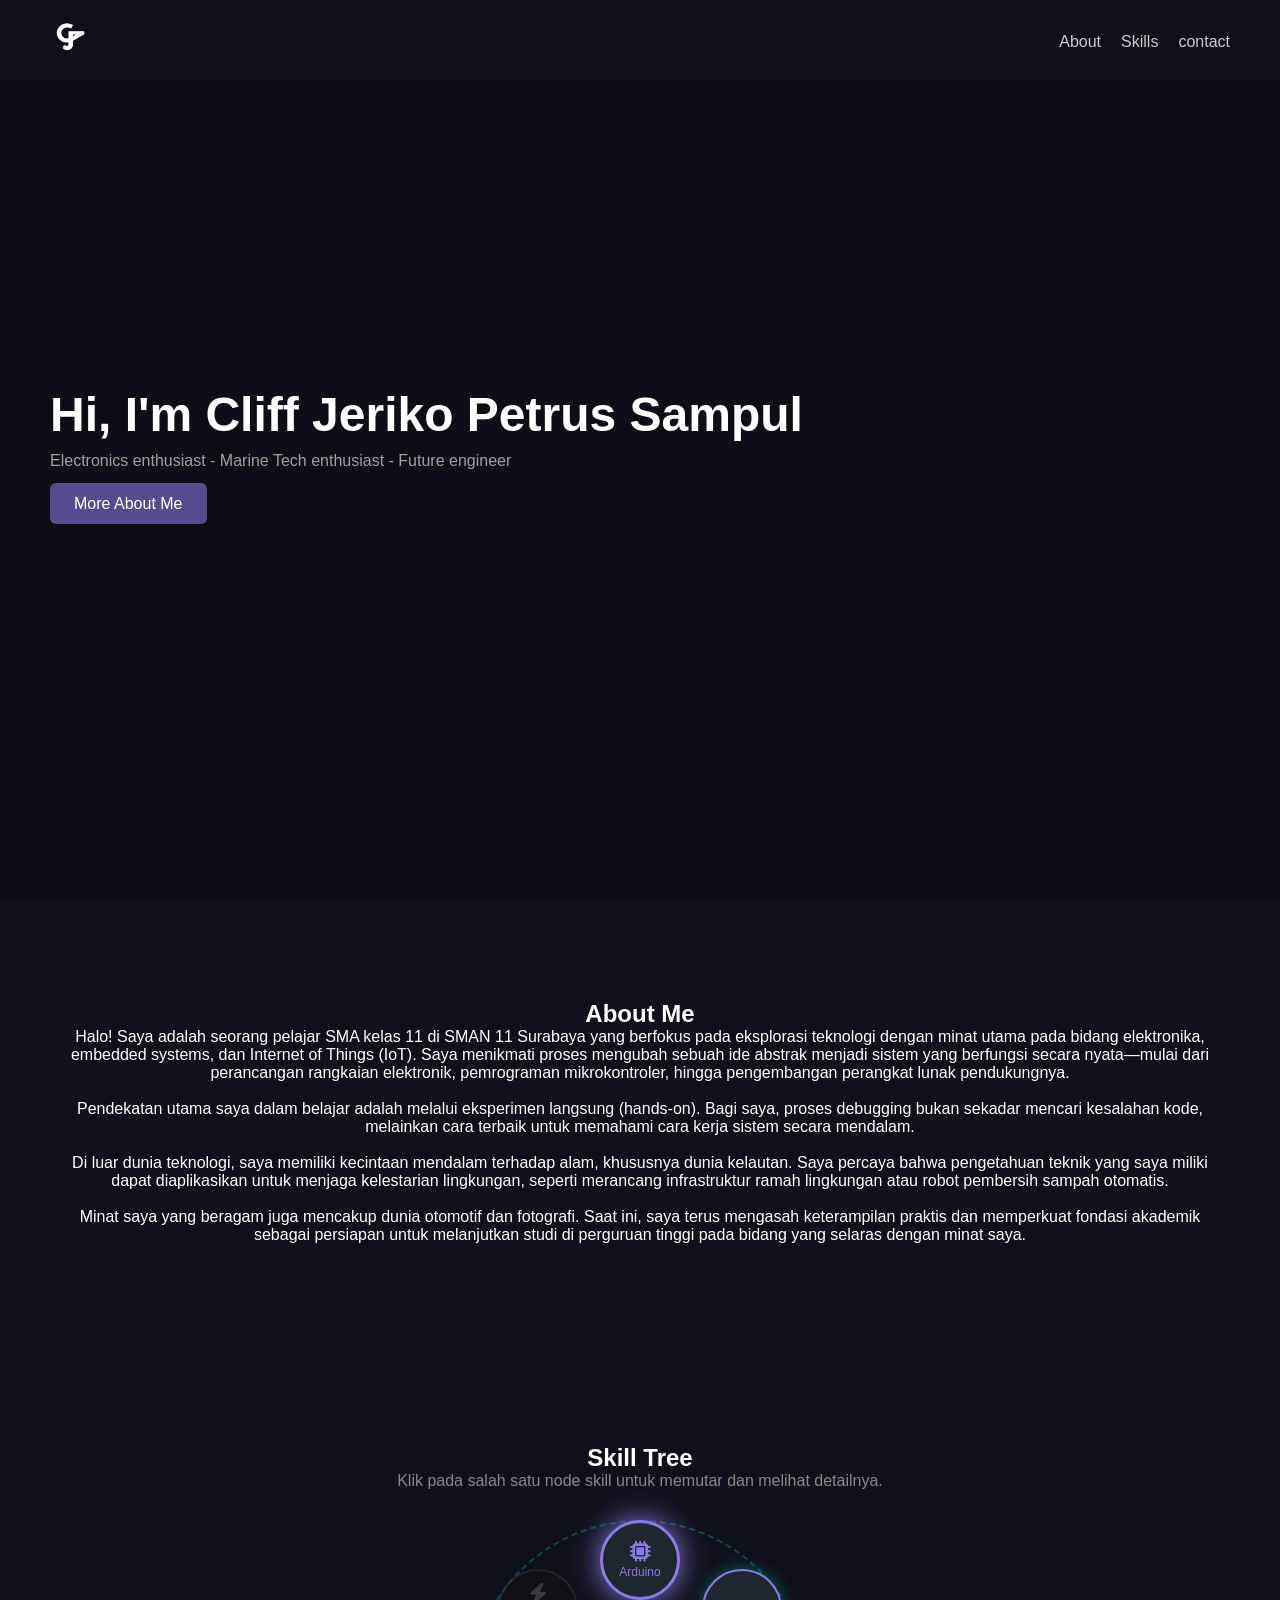
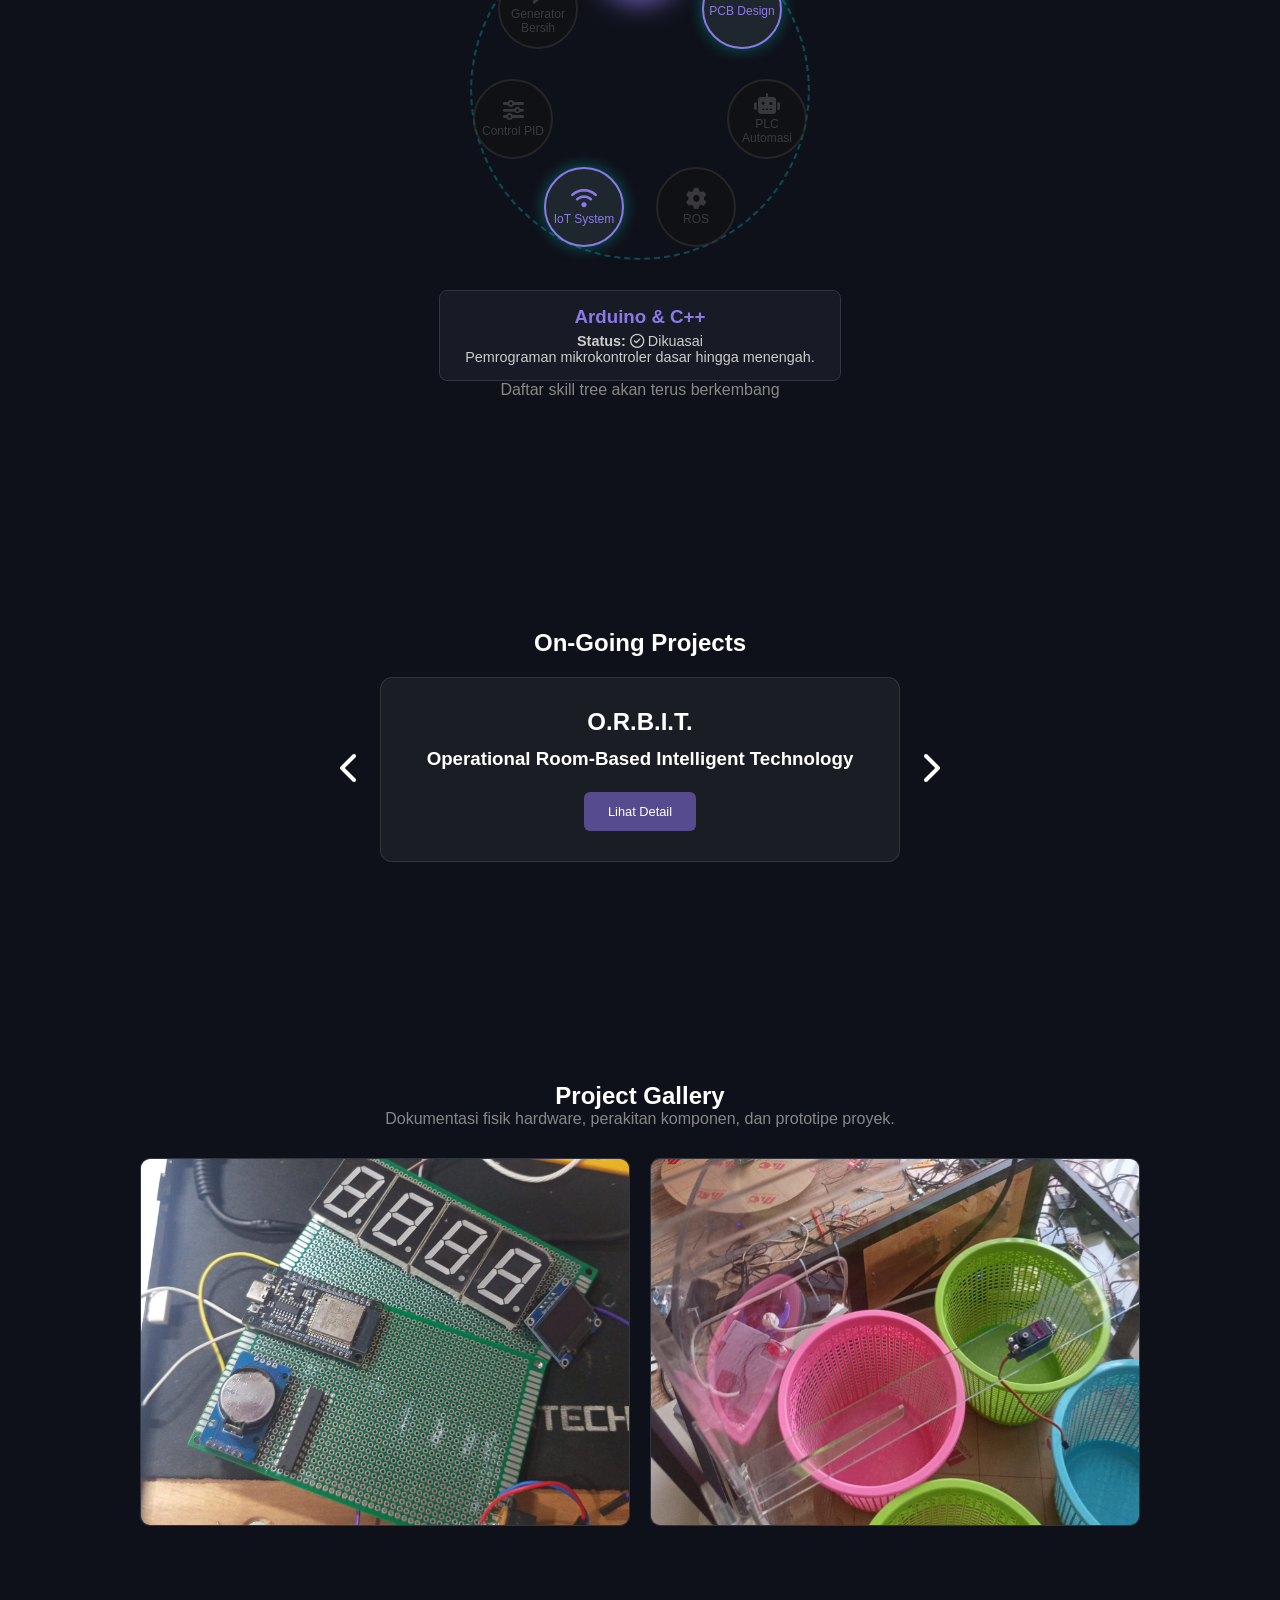
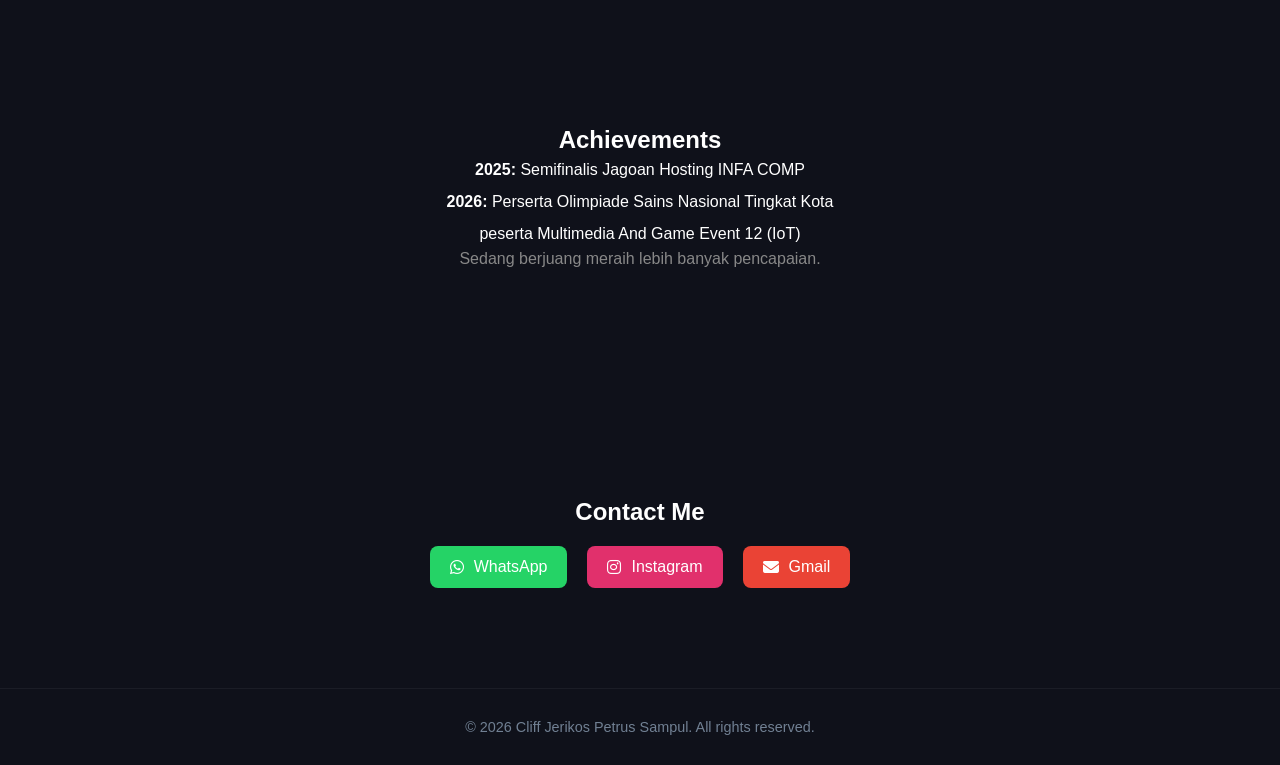
<file: index.html>
<!DOCTYPE html>
<html lang="id">
<head>
  <meta charset="UTF-8">
  <meta name="viewport" content="width=device-width, initial-scale=1.0">
  <title>Cliff Jeriko Petrus Sampul | Portfolio</title>
   <link rel="icon" href="assets/logo.png" type="image/png">
  <link rel="apple-touch-icon" href="assets/logo-2.png">
  <link rel="stylesheet" href="style.css">
  <link rel="stylesheet" href="https://cdnjs.cloudflare.com/ajax/libs/font-awesome/6.4.0/css/all.min.css">
</head>
<body>

  <div id="preloader">
    <div class="loader-content">
      <img src="assets/logo.png" alt="Loading Logo" class="loader-logo">
      <div class="loader-spinner"></div>
    </div>
  </div>

  <nav class="navbar">
    <div class="logo-container">
      <a href="#">
        <img src="assets/logo.png" alt="Cliff Jerikos Petrus Sampul Logo" class="site-logo">
      </a>
    </div>
    <ul class="nav-links">
      <li><a href="#about">About</a></li>
      <li><a href="#skills">Skills</a></li>
      <li><a href="#contact">contact</a></li>
    </ul>
  </nav>

  <section class="hero">
    <div class="hero-content">
      <h1>Hi, I'm Cliff Jeriko Petrus Sampul</h1>
      <p>Electronics enthusiast - Marine Tech enthusiast - Future engineer</p>
      <a href="#about" class="btn">More About Me</a>
    </div>
  </section>

  <section id="about" class="section">
    <h2>About Me</h2>
    <div class="about-content">
      <p>
        Halo! Saya adalah seorang pelajar SMA kelas 11 di SMAN 11 Surabaya yang berfokus pada eksplorasi teknologi dengan minat utama pada bidang elektronika, embedded systems, dan Internet of Things (IoT). Saya menikmati proses mengubah sebuah ide abstrak menjadi sistem yang berfungsi secara nyata—mulai dari perancangan rangkaian elektronik, pemrograman mikrokontroler, hingga pengembangan perangkat lunak pendukungnya.        <br>
        <br>
        Pendekatan utama saya dalam belajar adalah melalui eksperimen langsung (hands-on). Bagi saya, proses debugging bukan sekadar mencari kesalahan kode, melainkan cara terbaik untuk memahami cara kerja sistem secara mendalam.        <br>
        <br>
        Di luar dunia teknologi, saya memiliki kecintaan mendalam terhadap alam, khususnya dunia kelautan. Saya percaya bahwa pengetahuan teknik yang saya miliki dapat diaplikasikan untuk menjaga kelestarian lingkungan, seperti merancang infrastruktur ramah lingkungan atau robot pembersih sampah otomatis.<br>
        <br>
        Minat saya yang beragam juga mencakup dunia otomotif dan fotografi. Saat ini, saya terus mengasah keterampilan praktis dan memperkuat fondasi akademik sebagai persiapan untuk melanjutkan studi di perguruan tinggi pada bidang yang selaras dengan minat saya.
      </p>
    </div>
  </section>

  <section id="skills" class="section">
    <h2>Skill Tree</h2>
    <p class="subtitle">Klik pada salah satu node skill untuk memutar dan melihat detailnya.</p>
    
    <div class="skills-carousel-wrapper">
      <div class="skill-tree-3d-container">
        <div class="skill-wheel" id="skillWheel">
          
          <div class="skill-node unlocked" data-title="Arduino & C++" data-desc="Pemrograman mikrokontroler dasar hingga menengah.">
            <i class="fa-solid fa-microchip"></i>
            <span>Arduino</span>
          </div>

          <div class="skill-node unlocked" data-title="PCB Design" data-desc="Mendesain skematik dan layout PCB (KiCAD/Eagle).">
            <i class="fa-solid fa-circuit-board"></i>
            <span>PCB Design</span>
          </div>

          <div class="skill-node locked" data-title="PLC & Automasi" data-desc="Sedang mempelajari logika PLC dan SCADA Industri.">
            <i class="fa-solid fa-robot"></i>
            <span>PLC Automasi</span>
          </div>

          <div class="skill-node locked" data-title="ROS (Robot OS)" data-desc="Rencana mempelajari sistem navigasi robotika lanjut.">
            <i class="fa-solid fa-gear"></i>
            <span>ROS</span>
          </div>

          <div class="skill-node unlocked" data-title="IoT System" data-desc="Pengiriman data sensor real-time via ESP32/MQTT.">
            <i class="fa-solid fa-wifi"></i>
            <span>IoT System</span>
          </div>

          <div class="skill-node locked" data-title="Control PID" data-desc="Algoritma kontrol presisi untuk motor dan suhu.">
            <i class="fa-solid fa-sliders"></i>
            <span>Control PID</span>
          </div>

          <div class="skill-node locked" data-title="Clean Energy Generator" data-desc="Alat penghasil listrik ramah lingkungan.">
            <i class="fa-solid fa-bolt"></i>
            <span>Generator Bersih</span>
          </div>

        </div>
      </div>
    </div>

    <div id="skill-description" class="skill-desc-box">
      Klik salah satu node skill di atas untuk melihat detail.
    </div>
    <p class="subtitle">Daftar skill tree akan terus berkembang</p>
  </section>

  <section id="ongoing" class="section">
    <h2>On-Going Projects</h2>
    <div class="carousel">
      <button class="carousel-btn prev-btn"><i class="fa-solid fa-chevron-left"></i></button>
      <div class="carousel-track-container">
        <ul class="carousel-track">
          <li class="carousel-slide active">
            <div class="project-card">
              <h2>O.R.B.I.T.</h2>
              <h3>Operational Room-Based Intelligent Technology</h3>
              <a href="orbit.html" class="btn" style="font-size: 0.8rem; margin-top: 10px;">Lihat Detail</a>
            </div>
          </li>
          <li class="carousel-slide">
            <div class="project-card">
              <h2>SERO-BOT</h2>
              <h3>Robot Pemilah Sampah Otomatis</h3>
             <a href="SERO-BOT.html" class="btn" style="font-size: 0.8rem; margin-top: 10px;">Lihat Detail</a>
            </div>
          </li>
          <li class="carousel-slide">
            <div class="project-card">
              <h2>Spinnosense</h2>
              <h3>Robot Pemantau Kondisi Air</h3>
              <a href="Spinnosense.html" class="btn" style="font-size: 0.8rem; margin-top: 10px;">Lihat Detail</a>
            </div>
          </li>
        </ul>
      </div>
      <button class="carousel-btn next-btn"><i class="fa-solid fa-chevron-right"></i></button>
    </div>
  </section>

  <section id="gallery" class="section">
    <h2>Project Gallery</h2>
    <p class="subtitle">Dokumentasi fisik hardware, perakitan komponen, dan prototipe proyek.</p>

    <div class="gallery-grid">
      <div class="gallery-item">
        <img src="assets/foto1.jpeg" alt="Dokumentasi Proyek O.R.B.I.T." class="gallery-img">
        <div class="gallery-overlay">
          <span>O.R.B.I.T.</span>
        </div>
      </div>
      <div class="gallery-item">
        <img src="assets/foto 2.jpeg" alt="Dokumentasi Proyek SERO-BOT" class="gallery-img">
        <div class="gallery-overlay">
          <span>SERO-BOT</span>
        </div>
      </div>
    </div>
  </section>

  <div id="lightbox" class="lightbox">
    <span class="lightbox-close">&times;</span>
    <img class="lightbox-content" id="lightbox-img" alt="Lightbox View">
    <div id="lightbox-caption"></div>
  </div>

  <section id="achievements" class="section">
    <h2>Achievements</h2>
    <ul class="achievement-list">
      <li><strong>2025:</strong> Semifinalis Jagoan Hosting INFA COMP</li>
      <li><strong>2026:</strong> Perserta Olimpiade Sains Nasional Tingkat Kota</li>
                                 <li>peserta Multimedia And Game Event 12 (IoT)</li>
    </ul>
    <p class="subtitle">Sedang berjuang meraih lebih banyak pencapaian.</p>
  </section>

  <section id="contact" class="section">
    <h2>Contact Me</h2>
    <div class="social-links">
      <a href="https://wa.me/6281235486060" target="_blank" class="social-btn whatsapp">
        <i class="fa-brands fa-whatsapp"></i> WhatsApp
      </a>
      <a href="https://instagram.com/cliffjerzzz" target="_blank" class="social-btn instagram">
        <i class="fa-brands fa-instagram"></i> Instagram
      </a>
      <a href="mailto:cliffjer10@gmail.com" class="social-btn gmail">
        <i class="fa-solid fa-envelope"></i> Gmail
      </a>
    </div>
  </section>

  <footer class="site-footer">
    <p>&copy; <span id="year"></span> Cliff Jerikos Petrus Sampul. All rights reserved.</p>
  </footer>

  <script src="script.js"></script>
</body>
</html>
</file>
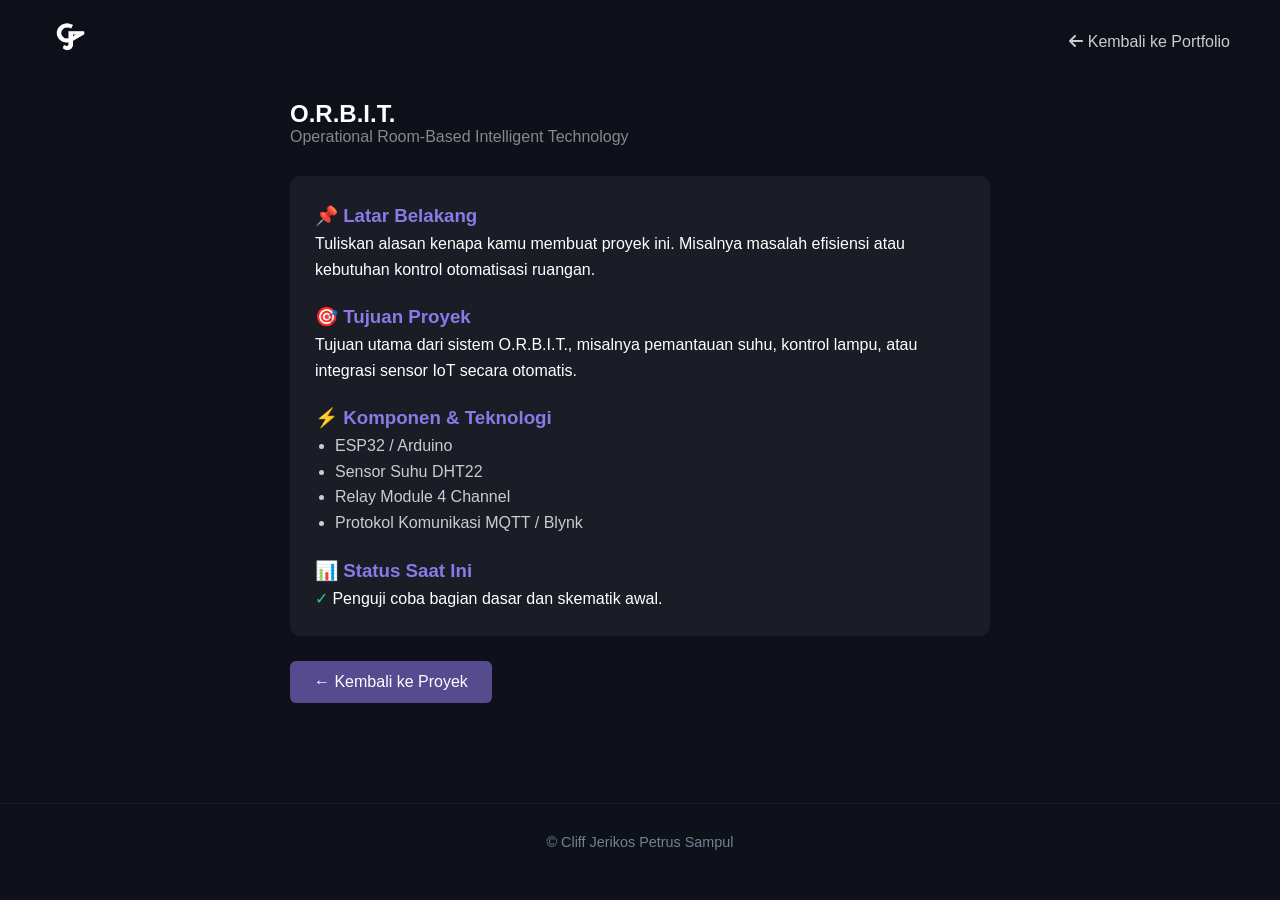
<file: O.R.B.I.T.html>
<!DOCTYPE html>
<html lang="id">
<head>
  <meta charset="UTF-8">
  <meta name="viewport" content="width=device-width, initial-scale=1.0">
  <title>O.R.B.I.T. | Project Detail</title>
  <link rel="icon" href="assets/logo.png" type="image/png">
  <link rel="stylesheet" href="style.css">
  <link rel="stylesheet" href="https://cdnjs.cloudflare.com/ajax/libs/font-awesome/6.4.0/css/all.min.css">
</head>
<body>

  <!-- Navbar Simple -->
  <nav class="navbar">
    <div class="logo-container">
      <a href="index.html">
        <img src="assets/logo.png" alt="Logo" class="site-logo">
      </a>
    </div>
    <ul class="nav-links">
      <li><a href="index.html"><i class="fa-solid fa-arrow-left"></i> Kembali ke Portfolio</a></li>
    </ul>
  </nav>

  <!-- Detail Proyek Section -->
  <section class="section" style="padding-top: 100px; max-width: 800px; margin: 0 auto; text-align: left;">
    <h2>O.R.B.I.T.</h2>
    <p class="subtitle" style="text-align: left;">Operational Room-Based Intelligent Technology</p>
    
    <div style="background: rgba(255,255,255,0.05); padding: 25px; border-radius: 10px; margin-top: 20px; line-height: 1.6;">
      
      <h3 style="color: #8b79e7; margin-top: 0;">📌 Latar Belakang</h3>
      <p>Tuliskan alasan kenapa kamu membuat proyek ini. Misalnya masalah efisiensi atau kebutuhan kontrol otomatisasi ruangan.</p>

      <h3 style="color: #8b79e7; margin-top: 20px;">🎯 Tujuan Proyek</h3>
      <p>Tujuan utama dari sistem O.R.B.I.T., misalnya pemantauan suhu, kontrol lampu, atau integrasi sensor IoT secara otomatis.</p>

      <h3 style="color: #8b79e7; margin-top: 20px;">⚡ Komponen & Teknologi</h3>
      <ul style="margin-left: 20px; color: #ccc;">
        <li>ESP32 / Arduino</li>
        <li>Sensor Suhu DHT22</li>
        <li>Relay Module 4 Channel</li>
        <li>Protokol Komunikasi MQTT / Blynk</li>
      </ul>

      <h3 style="color: #8b79e7; margin-top: 20px;">📊 Status Saat Ini</h3>
      <p><span style="color: #2ecc71;">✓</span> Penguji coba bagian dasar dan skematik awal.</p>

    </div>

    <a href="index.html#ongoing" class="btn" style="display: inline-block; margin-top: 25px;">&larr; Kembali ke Proyek</a>
  </section>

  <footer class="site-footer">
    <p>&copy; Cliff Jerikos Petrus Sampul</p>
  </footer>

</body>
</html>
</file>
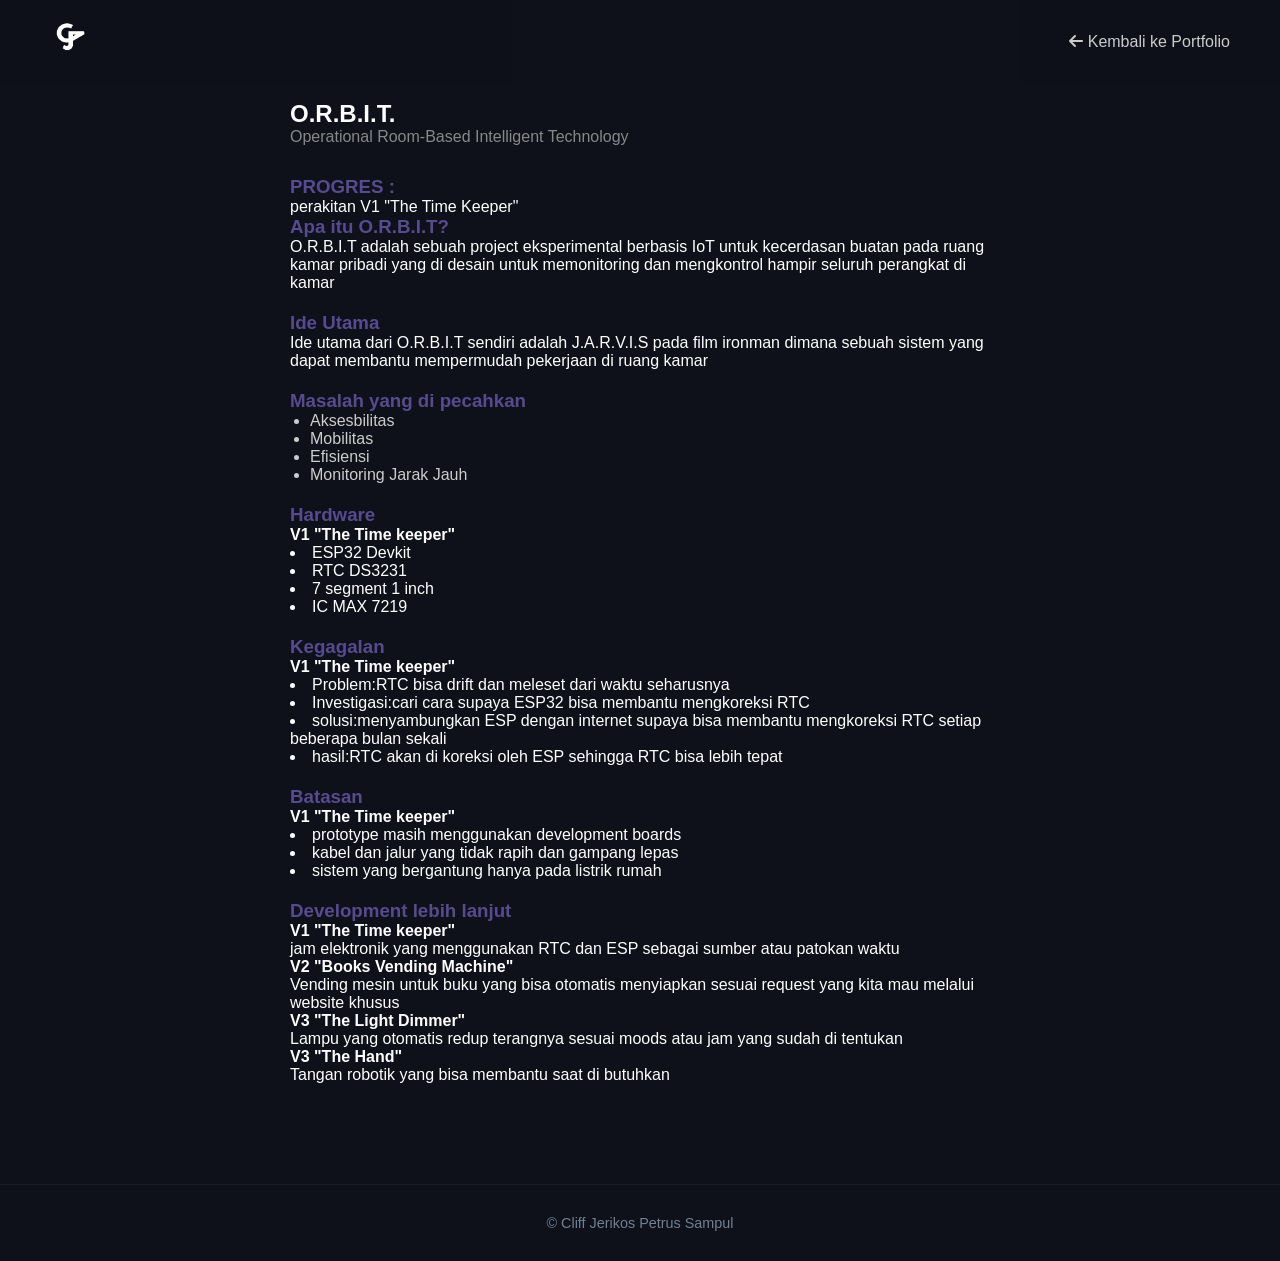
<file: orbit.html>
<!DOCTYPE html>
<html lang="id">
<head>
  <meta charset="UTF-8">
  <meta name="viewport" content="width=device-width, initial-scale=1.0">
  <title>O.R.B.I.T. | Project Detail</title>
  <link rel="icon" href="assets/logo.png" type="image/png">
  <link rel="stylesheet" href="style.css">
  <link rel="stylesheet" href="https://cdnjs.cloudflare.com/ajax/libs/font-awesome/6.4.0/css/all.min.css">
</head>
<body>

  <nav class="navbar">
    <div class="logo-container">
      <a href="index.html">
        <img src="assets/logo.png" alt="Logo" class="site-logo">
      </a>
    </div>
    <ul class="nav-links">
      <li><a href="index.html#ongoing"><i class="fa-solid fa-arrow-left"></i> Kembali ke Portfolio</a></li>
    </ul>
  </nav>
  
  <section class="section" style="padding-top: 100px; max-width: 800px; margin: 0 auto; text-align: left;">
    <h2>O.R.B.I.T.</h2>
    <p class="subtitle" style="text-align: left;">Operational Room-Based Intelligent Technology</p>
    
    <h3 style="color: #574b90;"> PROGRES :</h3>
    <p>perakitan V1 "The Time Keeper"</P>
      
      <h3 style="color: #574b90; margin-top: 0;">Apa itu O.R.B.I.T?</h3>
      <p>O.R.B.I.T adalah sebuah project eksperimental berbasis IoT untuk kecerdasan buatan pada ruang kamar pribadi yang di desain untuk memonitoring dan mengkontrol hampir seluruh perangkat di kamar</p>

      <h3 style="color: #574b90; margin-top: 20px;">Ide Utama</h3>
      <p>Ide utama dari O.R.B.I.T sendiri adalah J.A.R.V.I.S pada film ironman dimana sebuah sistem yang dapat membantu mempermudah pekerjaan di ruang kamar</p>

      <h3 style="color: #574b90; margin-top: 20px;">Masalah yang di pecahkan</h3>
      <ul style="margin-left: 20px; color: #ccc;">
        <li>Aksesbilitas</li>
        <li>Mobilitas</li>
        <li>Efisiensi</li>
        <li>Monitoring Jarak Jauh</li>
      </ul>

      <h3 style="color: #574b90; margin-top: 20px;">Hardware</h3>
    <h4>V1 "The Time keeper"</h4>
      <li>ESP32 Devkit</li>
    <li>RTC DS3231</li>
    <li>7 segment 1 inch</li>
    <li>IC MAX 7219</li>

    <h3 style="color: #574b90; margin-top: 20px;">Kegagalan</h3>
    <h4>V1 "The Time keeper"</h4>
      <li>Problem:RTC bisa drift dan meleset dari waktu seharusnya</li>
    <li>Investigasi:cari cara supaya ESP32 bisa membantu mengkoreksi RTC</li>
    <li>solusi:menyambungkan ESP dengan internet supaya bisa membantu mengkoreksi RTC setiap beberapa bulan sekali</li>
    <li>hasil:RTC akan di koreksi oleh ESP sehingga RTC bisa lebih tepat</li>
    </div>

    <h3 style="color: #574b90; margin-top: 20px;">Batasan</h3>
    <h4>V1 "The Time keeper"</h4>
      <li>prototype masih menggunakan development boards</li>
    <li>kabel dan jalur yang tidak rapih dan gampang lepas</li>
    <li>sistem yang bergantung hanya pada listrik rumah</li>

    <h3 style="color: #574b90; margin-top: 20px;">Development lebih lanjut</h3>
    <h4>V1 "The Time keeper"</h4>
      <p>jam elektronik yang menggunakan RTC dan ESP sebagai sumber atau patokan waktu</p>
    <h4>V2 "Books Vending Machine"</h4>
      <p>Vending mesin untuk buku yang bisa otomatis menyiapkan sesuai request yang kita mau melalui website khusus</p>
    <h4>V3 "The Light Dimmer"</h4>
      <p>Lampu yang otomatis redup terangnya sesuai moods atau jam yang sudah di tentukan</p>
    <h4>V3 "The Hand"</h4>
      <p>Tangan robotik yang bisa membantu saat di butuhkan</p>
    
    </div>
  </section>

  <footer class="site-footer">
    <p>&copy; Cliff Jerikos Petrus Sampul</p>
  </footer>

</body>
</html>
</file>
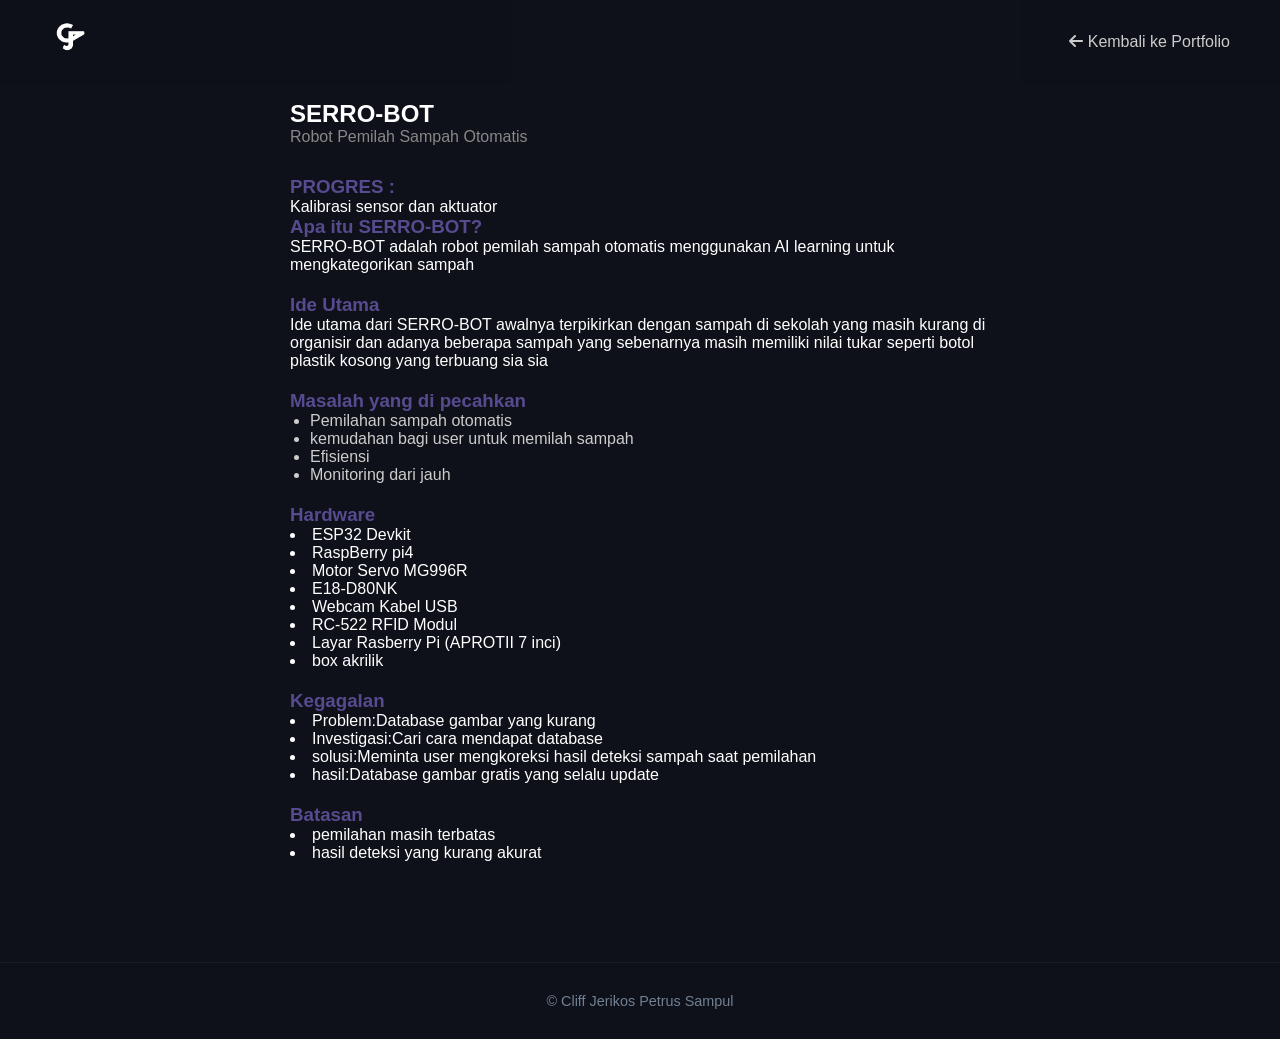
<file: SERO-BOT.html>
<!DOCTYPE html>
<html lang="id">
<head>
  <meta charset="UTF-8">
  <meta name="viewport" content="width=device-width, initial-scale=1.0">
  <title>O.R.B.I.T. | Project Detail</title>
  <link rel="icon" href="assets/logo.png" type="image/png">
  <link rel="stylesheet" href="style.css">
  <link rel="stylesheet" href="https://cdnjs.cloudflare.com/ajax/libs/font-awesome/6.4.0/css/all.min.css">
</head>
<body>

  <nav class="navbar">
    <div class="logo-container">
      <a href="index.html">
        <img src="assets/logo.png" alt="Logo" class="site-logo">
      </a>
    </div>
    <ul class="nav-links">
      <li><a href="index.html#ongoing"><i class="fa-solid fa-arrow-left"></i> Kembali ke Portfolio</a></li>
    </ul>
  </nav>
  
  <section class="section" style="padding-top: 100px; max-width: 800px; margin: 0 auto; text-align: left;">
    <h2>SERRO-BOT</h2>
    <p class="subtitle" style="text-align: left;">Robot Pemilah Sampah Otomatis</p>
    
    <h3 style="color: #574b90;"> PROGRES :</h3>
    <p>Kalibrasi sensor dan aktuator</P>
      
      <h3 style="color: #574b90; margin-top: 0;">Apa itu SERRO-BOT?</h3>
      <p>SERRO-BOT adalah robot pemilah sampah otomatis menggunakan AI learning untuk mengkategorikan sampah</p>

      <h3 style="color: #574b90; margin-top: 20px;">Ide Utama</h3>
      <p>Ide utama dari SERRO-BOT awalnya terpikirkan dengan sampah di sekolah yang masih kurang di organisir dan adanya beberapa sampah yang sebenarnya masih memiliki nilai tukar seperti botol plastik kosong yang terbuang sia sia</p>

      <h3 style="color: #574b90; margin-top: 20px;">Masalah yang di pecahkan</h3>
      <ul style="margin-left: 20px; color: #ccc;">
        <li>Pemilahan sampah otomatis</li>
        <li>kemudahan bagi user untuk memilah sampah</li>
        <li>Efisiensi</li>
        <li>Monitoring dari jauh</li>
      </ul>

      <h3 style="color: #574b90; margin-top: 20px;">Hardware</h3>
       <li>ESP32 Devkit</li>
       <li>RaspBerry pi4</li>
       <li>Motor Servo MG996R</li>
       <li>E18-D80NK</li>
       <li>Webcam Kabel USB</li>
       <li>RC-522 RFID Modul</li>
       <li>Layar Rasberry Pi (APROTII 7 inci)</li>
       <li>box akrilik</li>

    <h3 style="color: #574b90; margin-top: 20px;">Kegagalan</h3>
       <li>Problem:Database gambar yang kurang</li>
       <li>Investigasi:Cari cara mendapat database</li>
       <li>solusi:Meminta user mengkoreksi hasil deteksi sampah saat pemilahan</li>
       <li>hasil:Database gambar gratis yang selalu update</li>
    </div>

    <h3 style="color: #574b90; margin-top: 20px;">Batasan</h3>
      <li>pemilahan masih terbatas</li>
      <li>hasil deteksi yang kurang akurat</li>
    
    </div>
  </section>

  <footer class="site-footer">
    <p>&copy; Cliff Jerikos Petrus Sampul</p>
  </footer>

</body>
</html>
</file>
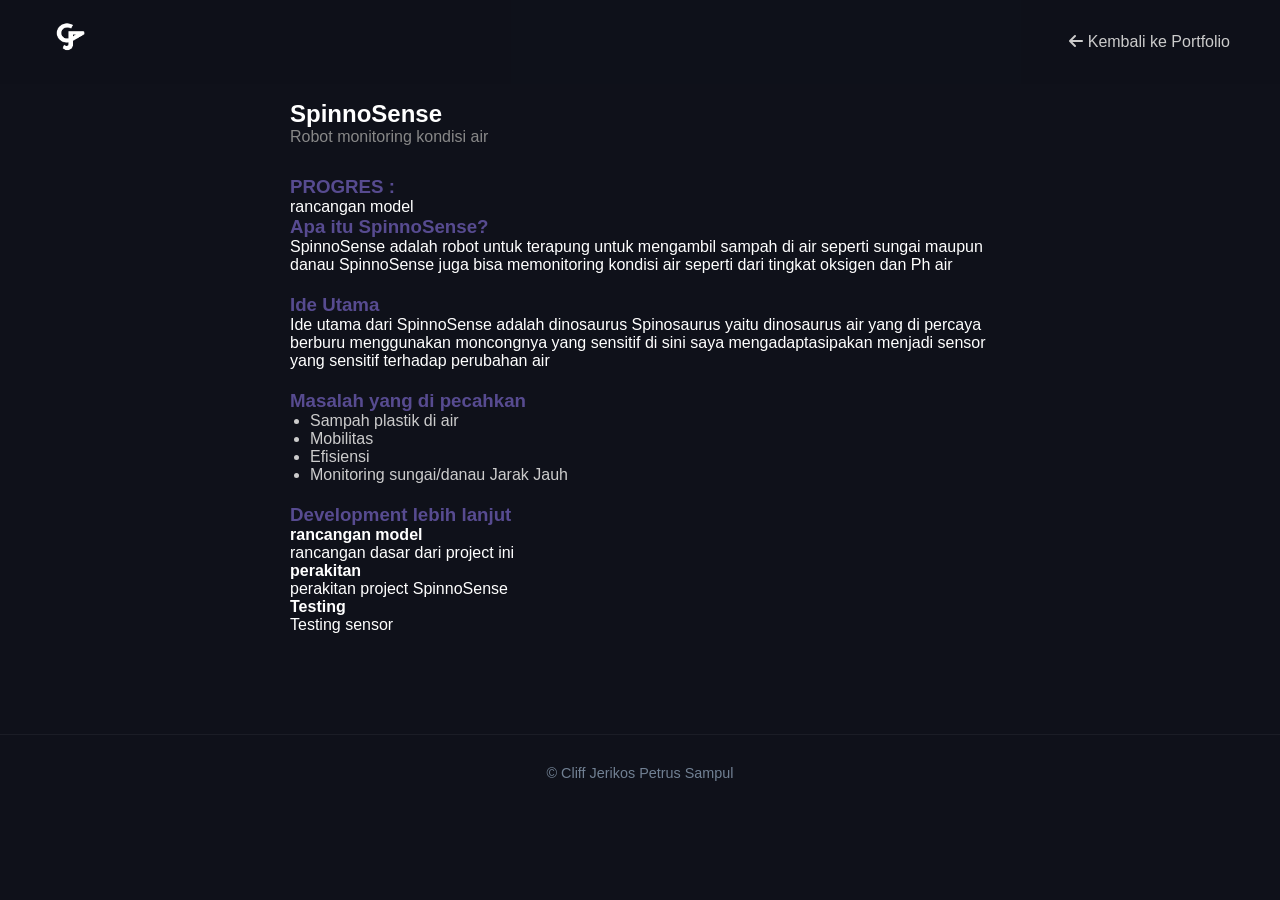
<file: Spinnosense.html>
<!DOCTYPE html>
<html lang="id">
<head>
  <meta charset="UTF-8">
  <meta name="viewport" content="width=device-width, initial-scale=1.0">
  <title>SpinnoSense | Project Detail</title>
  <link rel="icon" href="assets/logo.png" type="image/png">
  <link rel="stylesheet" href="style.css">
  <link rel="stylesheet" href="https://cdnjs.cloudflare.com/ajax/libs/font-awesome/6.4.0/css/all.min.css">
</head>
<body>

  <nav class="navbar">
    <div class="logo-container">
      <a href="index.html">
        <img src="assets/logo.png" alt="Logo" class="site-logo">
      </a>
    </div>
    <ul class="nav-links">
      <li><a href="index.html#ongoing"><i class="fa-solid fa-arrow-left"></i> Kembali ke Portfolio</a></li>
    </ul>
  </nav>
  
  <section class="section" style="padding-top: 100px; max-width: 800px; margin: 0 auto; text-align: left;">
    <h2>SpinnoSense</h2>
    <p class="subtitle" style="text-align: left;">Robot monitoring kondisi air</p>
    
    <h3 style="color: #574b90;"> PROGRES :</h3>
    <p>rancangan model</P>
      
      <h3 style="color: #574b90; margin-top: 0;">Apa itu SpinnoSense?</h3>
      <p>SpinnoSense adalah robot untuk terapung untuk mengambil sampah di air seperti sungai maupun danau SpinnoSense juga bisa memonitoring kondisi air seperti dari tingkat oksigen dan Ph air</p>

      <h3 style="color: #574b90; margin-top: 20px;">Ide Utama</h3>
      <p>Ide utama dari SpinnoSense adalah dinosaurus Spinosaurus yaitu dinosaurus air yang di percaya berburu menggunakan moncongnya yang sensitif di sini saya mengadaptasipakan menjadi sensor yang sensitif terhadap perubahan air</p>

      <h3 style="color: #574b90; margin-top: 20px;">Masalah yang di pecahkan</h3>
      <ul style="margin-left: 20px; color: #ccc;">
        <li>Sampah plastik di air</li>
        <li>Mobilitas</li>
        <li>Efisiensi</li>
        <li>Monitoring sungai/danau Jarak Jauh</li>
      </ul>


    <h3 style="color: #574b90; margin-top: 20px;">Development lebih lanjut</h3>
    <h4>rancangan model</h4>
      <p>rancangan dasar dari project ini</p>
    <h4>perakitan</h4>
      <p>perakitan project SpinnoSense</p>
    <h4>Testing</h4>
      <p>Testing sensor</p>
    
    </div>
  </section>

  <footer class="site-footer">
    <p>&copy; Cliff Jerikos Petrus Sampul</p>
  </footer>

</body>
</html>
</file>
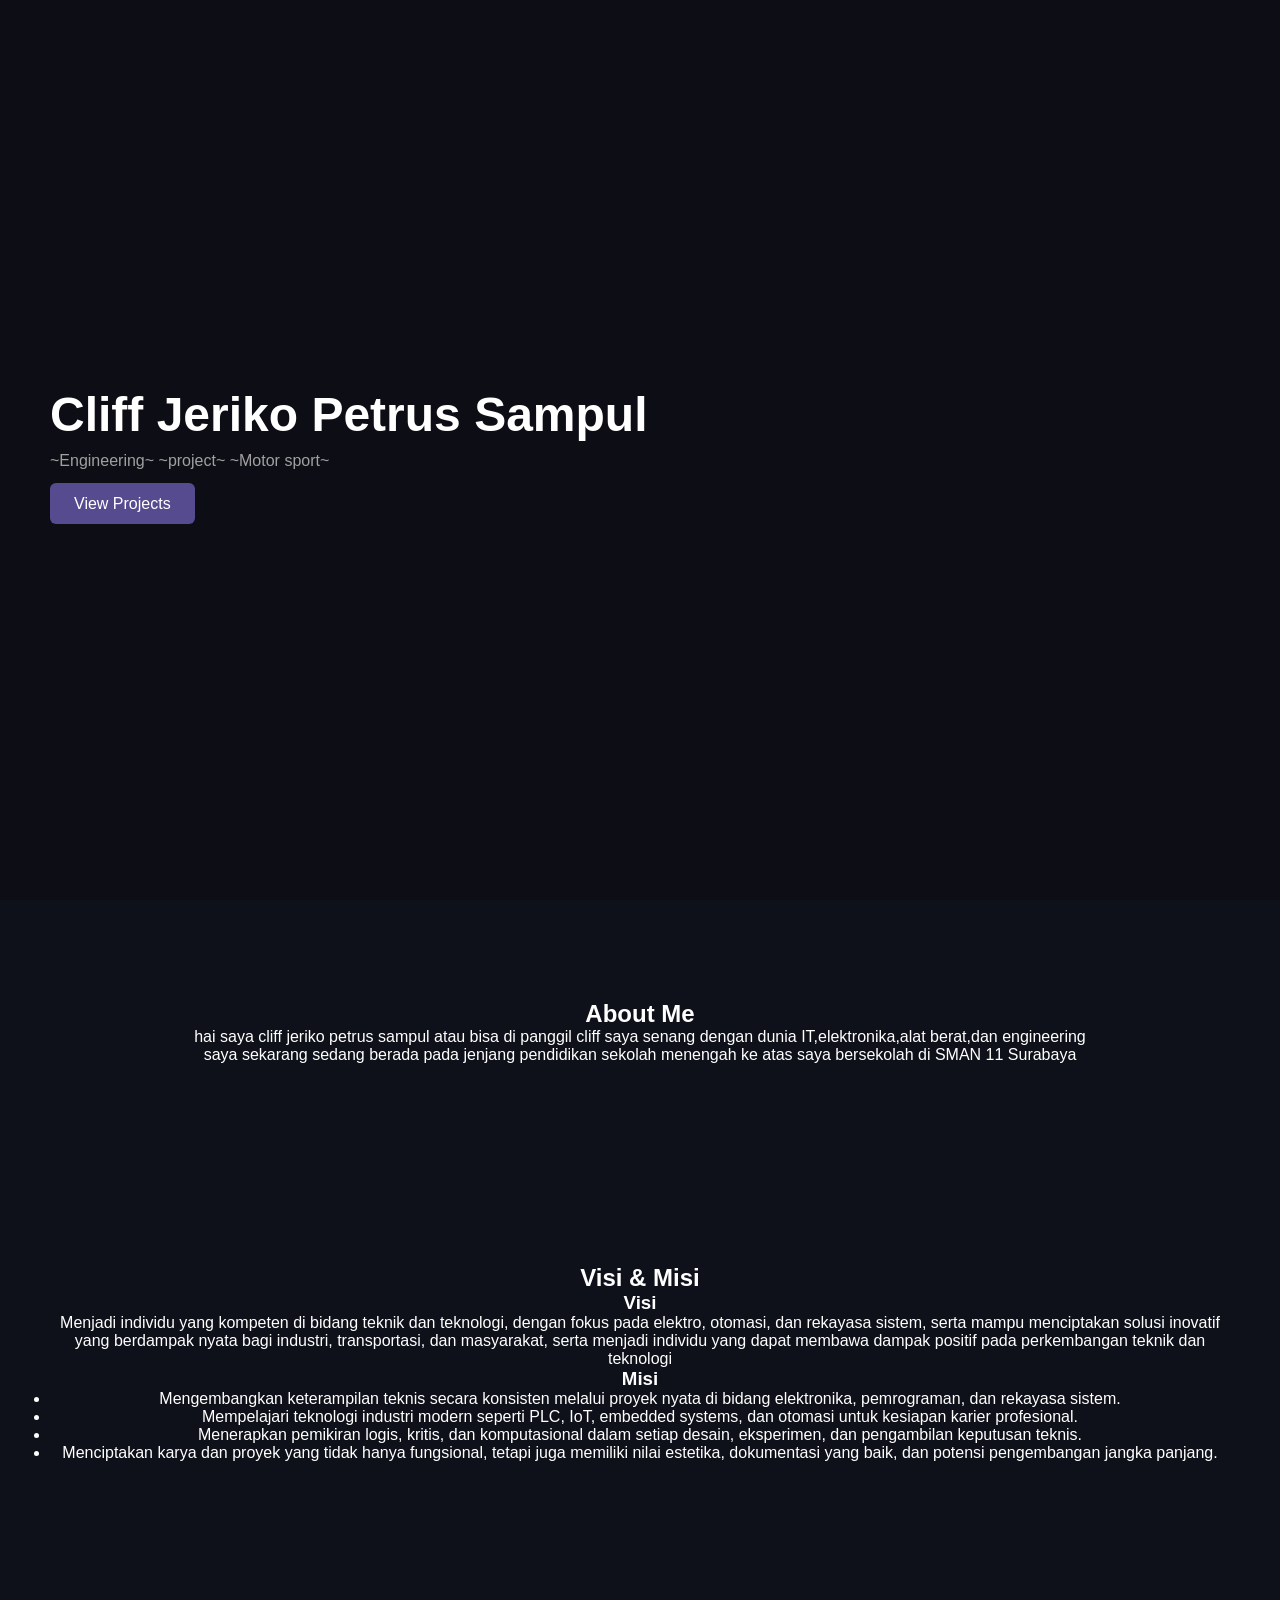
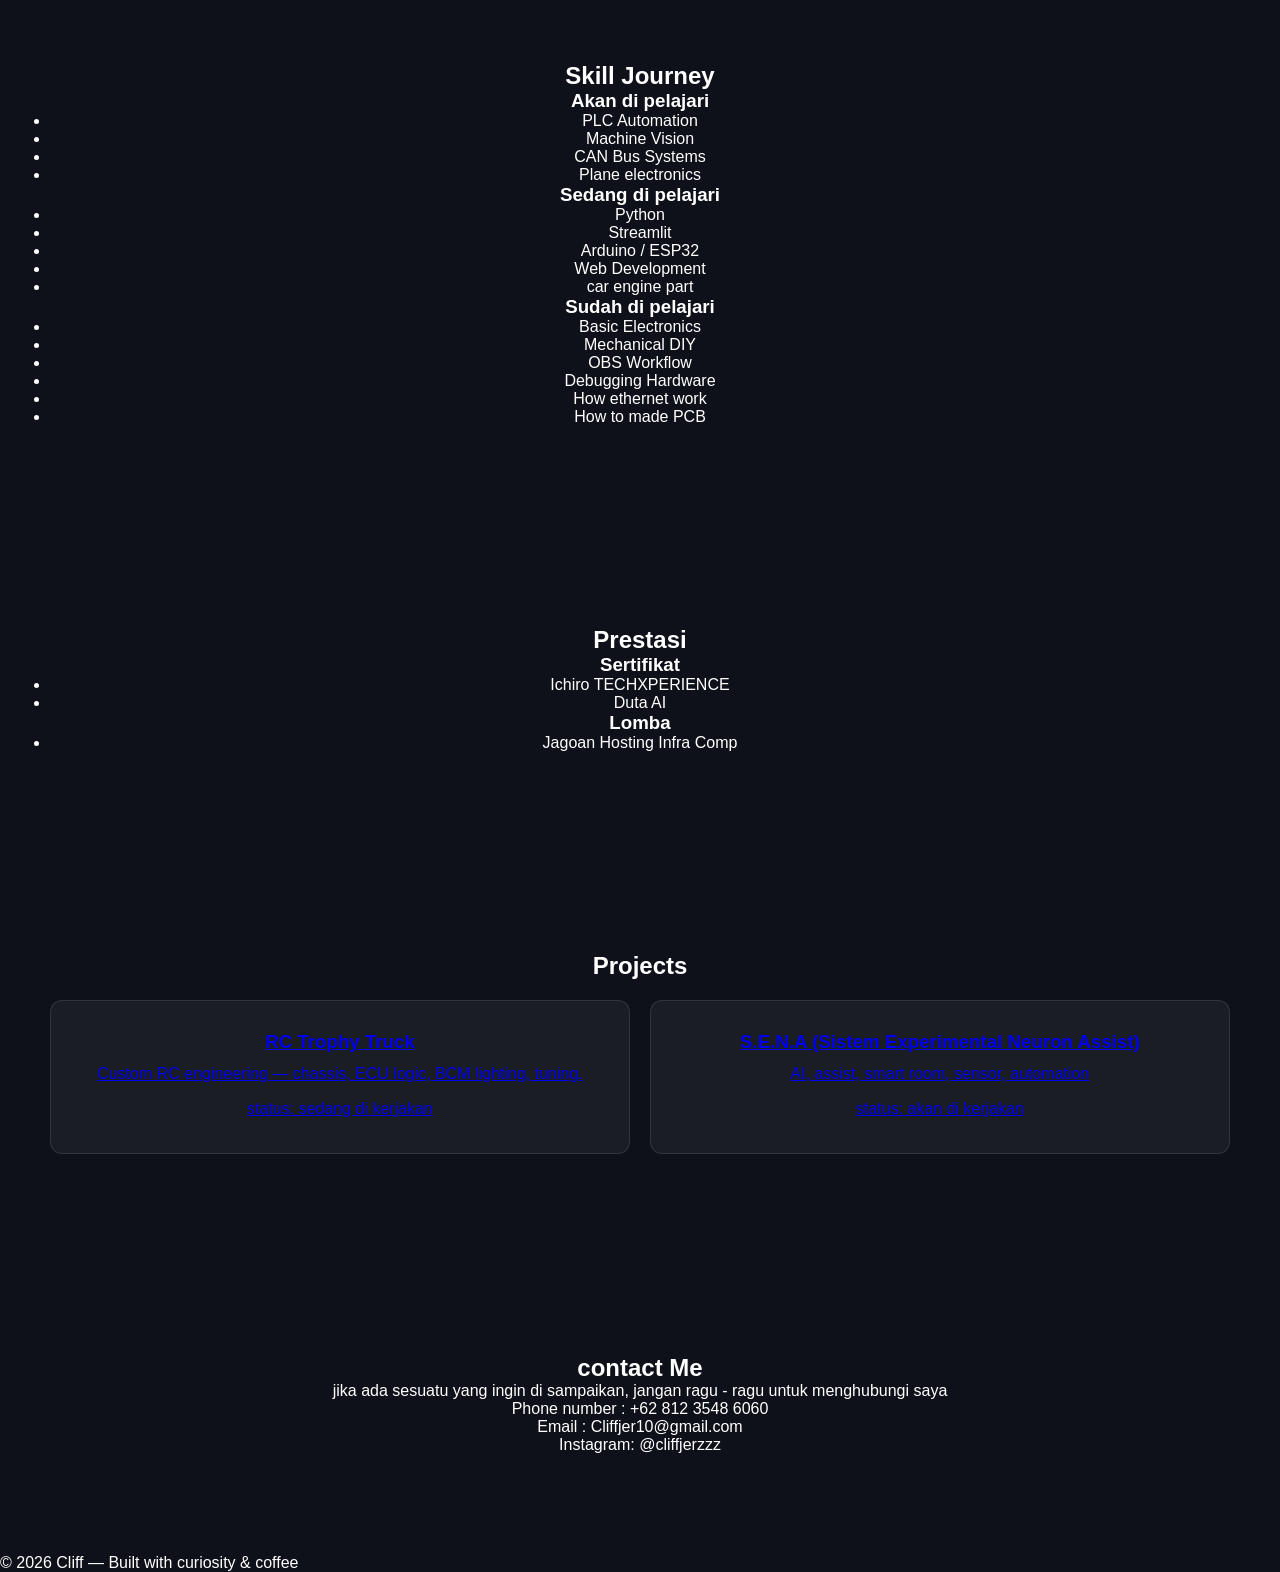
<file: web.html>
<!DOCTYPE html>
<html lang="en">
<head>
  <meta charset="UTF-8" />
  <meta name="viewport" content="width=device-width, initial-scale=1.0" />
  <title>Cliff Portfolio</title>
  <link rel="stylesheet" href="style.css" />
</head>

<body>

<header class="hero">
  <div class="overlay"></div>
  <div class="hero-content">
    <h1>Cliff Jeriko Petrus Sampul</h1>
    <p> ~Engineering~ ~project~ ~Motor sport~</p>
    <a href="#projects" class="btn">View Projects</a>
  </div>
</header>

<section id="about" class="section">
  <h2>About Me</h2>
  <p>hai saya cliff jeriko petrus sampul atau bisa di panggil cliff saya senang dengan dunia IT,elektronika,alat berat,dan engineering</p>
  <p>saya sekarang sedang berada pada jenjang pendidikan sekolah menengah ke atas saya bersekolah di SMAN 11 Surabaya</p>
</section>

<section id="visi misi" class="section">
  <h2>Visi & Misi</h2>

  <div class="Visi-misi-grid">

    <div class="Visi-misi-card Visi">
      <h3>Visi</h3>
      <ul>
        Menjadi individu yang kompeten di bidang teknik dan teknologi, 
        dengan fokus pada elektro, otomasi, dan rekayasa sistem, serta 
        mampu menciptakan solusi inovatif yang berdampak nyata bagi industri, transportasi, dan masyarakat,
        serta menjadi individu yang dapat membawa dampak positif pada perkembangan teknik dan teknologi 
      </ul>
    </div>

    <div class="Visi-misi-card Misi">
      <h3>Misi</h3>
      <ul>
        <li>Mengembangkan keterampilan teknis secara konsisten melalui proyek nyata di bidang elektronika, pemrograman, dan rekayasa sistem.</li>
        <li>Mempelajari teknologi industri modern seperti PLC, IoT, embedded systems, dan otomasi untuk kesiapan karier profesional.</li>
        <li>Menerapkan pemikiran logis, kritis, dan komputasional dalam setiap desain, eksperimen, dan pengambilan keputusan teknis.</li>
        <li>Menciptakan karya dan proyek yang tidak hanya fungsional, tetapi juga memiliki nilai estetika, dokumentasi yang baik, dan potensi pengembangan jangka panjang.</li>
      </ul>
    </div>
  </div>
</section>  

<section id="skills" class="section">
  <h2>Skill Journey</h2>

  <div class="skills-grid">

    <div class="skill-card planned">
      <h3>Akan di pelajari</h3>
      <ul>
        <li>PLC Automation</li>
        <li>Machine Vision</li>
        <li>CAN Bus Systems</li>
        <li>Plane electronics</li>
      </ul>
    </div>

    <div class="skill-card learning">
      <h3>Sedang di pelajari</h3>
      <ul>
        <li>Python</li>
        <li>Streamlit</li>
        <li>Arduino / ESP32</li>
        <li>Web Development</li>
        <li>car engine part</li>
      </ul>
    </div>

    <div class="skill-card mastered">
      <h3>Sudah di pelajari</h3>
      <ul>
        <li>Basic Electronics</li>
        <li>Mechanical DIY</li>
        <li>OBS Workflow</li>
        <li>Debugging Hardware</li>
        <li>How ethernet work</li>
        <li>How to made PCB</li>
      </ul>
    </div>

  </div>
</section>


<section id="Prestasi" class="section">
  <h2>Prestasi</h2>

  <div class="Prestasi-grid">

    <div class="Prestasi-card Sertifikat">
      <h3>Sertifikat</h3>
      <ul>
        <li>Ichiro TECHXPERIENCE</li>
        <li>Duta AI</li>
      </ul>
    </div>

    <div class="Prestasi-card Lomba">
      <h3>Lomba</h3>
      <ul>
        <li>Jagoan Hosting Infra Comp</li>
      </ul>
    </div>
  </div>
</section>  

<section id="projects" class="section">
  <h2>Projects</h2>

  <div class="project-grid">

    <a class="project-card" href="#">
      <h3>RC Trophy Truck</h3>
      <p>Custom RC engineering — chassis, ECU logic, BCM lighting, tuning.</p>
      <p> status: sedang di kerjakan</p>
    </a>

    <a class="project-card" href="#">
      <h3>S.E.N.A (Sistem Experimental Neuron Assist)</h3>
      <p>AI, assist, smart room, sensor, automation</p>
      <p> status: akan di kerjakan </p>
    </a>

  </div>
</section>

<section id="contact" class="section"> 
  <h2>contact Me</h2>
  <p>jika ada sesuatu yang ingin di sampaikan, jangan ragu - ragu untuk menghubungi saya
  <p> Phone number : +62 812 3548 6060 </p>
  <p> Email        : Cliffjer10@gmail.com </p>
  <p> Instagram: @cliffjerzzz
   
</section>


<footer class="footer">
  <p>© 2026 Cliff — Built with curiosity & coffee</p>
</footer>

<script src="script.js"></script>
</body>
</html>
</file>
<file: style.css>
* {
  margin: 0;
  padding: 0;
  box-sizing: border-box;
  font-family: 'Segoe UI', Tahoma, Geneva, Verdana, sans-serif;
  scroll-behavior: smooth;
}

body {
  background-color: #0f111a;
  color: #ffffff;
}

#preloader {
  position: fixed;
  top: 0;
  left: 0;
  width: 100%;
  height: 100vh;
  background-color: #0f111a;
  display: flex;
  justify-content: center;
  align-items: center;
  z-index: 9999;
  transition: opacity 0.6s ease, visibility 0.6s ease;
}

.loader-content {
  display: flex;
  flex-direction: column;
  align-items: center;
  gap: 20px;
}

.loader-logo {
  height: 80px;
  width: auto;
  filter: invert(1) brightness(2) drop-shadow(0 0 10px #00d2d3);
  animation: pulseGlow 1.5s infinite alternate ease-in-out;
}

@keyframes pulseGlow {
  0% {
    transform: scale(0.95);
    filter: invert(1) brightness(2) drop-shadow(0 0 5px rgba(0, 210, 211, 0.4));
  }
  100% {
    transform: scale(1.05);
    filter: invert(1) brightness(2) drop-shadow(0 0 20px rgba(0, 210, 211, 1));
  }
}

.loader-spinner {
  width: 40px;
  height: 40px;
  border: 3px solid rgba(255, 255, 255, 0.1);
  border-top: 3px solid #574b90;
  border-radius: 50%;
  animation: spin 1s linear infinite;
}

@keyframes spin {
  0% { transform: rotate(0deg); }
  100% { transform: rotate(360deg); }
}

#preloader.preloader-hidden {
  opacity: 0;
  visibility: hidden;
}

.navbar {
  display: flex;
  justify-content: space-between;
  align-items: center;
  padding: 20px 50px;
  background: rgba(15, 17, 26, 0.9);
  position: fixed;
  width: 100%;
  top: 0;
  z-index: 1000;
}

.logo-container {
  display: flex;
  align-items: center;
}

.site-logo {
  height: 40px;
  width: auto;
  filter: invert(1) brightness(2); 
  transition: transform 0.3s ease, filter 0.3s ease;
}

.site-logo:hover {
  transform: scale(1.1);
  filter: invert(1) brightness(2) drop-shadow(0 0 8px #00d2d3); 
}

.nav-links {
  display: flex;
  list-style: none;
  gap: 20px;
}

.nav-links a {
  color: #ccc;
  text-decoration: none;
  transition: 0.3s;
}

.nav-links a:hover {
  color: #6c5ce7;
}

.section {
  padding: 100px 50px;
  text-align: center;
}

.hero {
  height: 100vh;
  display: flex;
  align-items: center;
  padding-left: 50px;
  background-color: #0d0e15;
}

.hero h1 {
  font-size: 3rem;
  margin-bottom: 10px;
}

.hero p {
  color: #a0a0a0;
  margin-bottom: 25px;
}

.btn {
  padding: 12px 24px;
  background-color: #574b90;
  color: #fff;
  text-decoration: none;
  border-radius: 6px;
  transition: 0.3s;
}

.btn:hover {
  background-color: #786fa6;
}

.subtitle {
  color: #888;
  margin-bottom: 30px;
}

.skills-carousel-wrapper {
  display: flex;
  align-items: center;
  justify-content: center;
  position: relative;
  max-width: 600px;
  margin: 0 auto;
}

.skill-tree-3d-container {
  width: 340px;
  height: 340px;
  position: relative;
  display: flex;
  justify-content: center;
  align-items: center;
}

.skill-wheel {
  width: 100%;
  height: 100%;
  position: absolute;
  border: 2px dashed rgba(0, 210, 211, 0.3);
  border-radius: 50%;
  transition: transform 0.8s cubic-bezier(0.34, 1.56, 0.64, 1);
}

.skill-wheel .skill-node {
  position: absolute;
  top: 50%;
  left: 50%;
  width: 80px;
  height: 80px;
  margin-top: -40px;
  margin-left: -40px;
  border-radius: 50%;
  display: flex;
  flex-direction: column;
  justify-content: center;
  align-items: center;
  cursor: pointer;
  transition: border 0.3s, box-shadow 0.3s, transform 0.8s cubic-bezier(0.34, 1.56, 0.64, 1);
  font-size: 0.75rem;
  user-select: none;
}

.skill-node i {
  font-size: 1.3rem;
  margin-bottom: 4px;
}

.skill-node.unlocked {
  background-color: #1e272e;
  border: 2px solid #8b79e7;
  color: #8b79e7;
  box-shadow: 0 0 15px rgba(0, 210, 211, 0.4);
}

.skill-node.locked {
  background-color: #121212;
  border: 2px solid #333;
  color: #555;
  opacity: 0.6;
}

.skill-node:hover {
  box-shadow: 0 0 25px rgba(139, 121, 231, 1);
}

.skill-node.active-node {
  border-width: 3px;
  box-shadow: 0 0 30px rgba(139, 121, 231, 1);
}

.skill-desc-box {
  margin-top: 30px;
  padding: 15px 25px;
  background: #181b26;
  border: 1px solid #2f3640;
  border-radius: 8px;
  display: inline-block;
  max-width: 500px;
  color: #dcdde1;
}

.carousel {
  position: relative;
  max-width: 600px;
  margin: 0 auto;
  display: flex;
  align-items: center;
}

.carousel-track-container {
  overflow: hidden;
  width: 100%;
}

.carousel-track {
  display: flex;
  list-style: none;
  transition: transform 0.5s ease-in-out;
}

.carousel-slide {
  min-width: 100%;
  padding: 20px;
}

.carousel-btn {
  background: none;
  border: none;
  color: #fff;
  font-size: 2rem;
  cursor: pointer;
}

.gallery-grid {
  display: grid;
  grid-template-columns: repeat(auto-fit, minmax(250px, 1fr));
  gap: 20px;
  max-width: 1000px;
  margin: 30px auto 0 auto;
}

.gallery-item {
  position: relative;
  border-radius: 10px;
  overflow: hidden;
  border: 1px solid #2f3640;
  cursor: pointer;
  aspect-ratio: 4 / 3;
}

.gallery-img {
  width: 100%;
  height: 100%;
  object-fit: cover;
  transition: transform 0.4s ease;
}

.gallery-overlay {
  position: absolute;
  top: 0;
  left: 0;
  width: 100%;
  height: 100%;
  background: rgba(15, 17, 26, 0.8);
  display: flex;
  justify-content: center;
  align-items: center;
  opacity: 0;
  transition: opacity 0.3s ease;
  padding: 15px;
  color: #8473d6;
  font-weight: 600;
}

.gallery-item:hover .gallery-img {
  transform: scale(1.1);
}

.gallery-item:hover .gallery-overlay {
  opacity: 1;
}

.lightbox {
  display: none;
  position: fixed;
  z-index: 10000;
  top: 0;
  left: 0;
  width: 100%;
  height: 100%;
  background-color: rgba(0, 0, 0, 0.9);
  justify-content: center;
  align-items: center;
  flex-direction: column;
}

.lightbox-content {
  max-width: 80%;
  max-height: 80%;
  border-radius: 8px;
  box-shadow: 0 0 20px rgba(0, 210, 211, 0.5);
}

#lightbox-caption {
  margin-top: 15px;
  color: #ccc;
  font-size: 1rem;
}

.lightbox-close {
  position: absolute;
  top: 25px;
  right: 35px;
  color: #fff;
  font-size: 40px;
  font-weight: bold;
  cursor: pointer;
}

.project-card {
  background: rgba(255, 255, 255, 0.05);
  border: 1px solid rgba(255, 255, 255, 0.1);
  border-radius: 12px;
  padding: 30px 20px;
  display: flex;
  flex-direction: column;
  align-items: center;
  justify-content: center;
  gap: 12px; 
  text-align: center;
}

.project-card p {
  margin-bottom: 5px;
}

.project-grid {
  display: grid;
  grid-template-columns: repeat(auto-fit, minmax(250px, 1fr));
  gap: 20px;
  margin-top: 20px;
}

.achievement-list {
  list-style: none;
  line-height: 2;
}

.social-links {
  display: flex;
  justify-content: center;
  gap: 20px;
  margin-top: 20px;
  flex-wrap: wrap;
}

.social-btn {
  padding: 12px 20px;
  color: white;
  text-decoration: none;
  border-radius: 8px;
  display: flex;
  align-items: center;
  gap: 10px;
  transition: 0.3s;
}

.whatsapp { background-color: #25D366; }
.instagram { background-color: #E1306C; }
.gmail { background-color: #EA4335; }

.social-btn:hover {
  opacity: 0.8;
  transform: translateY(-3px);
}

.site-footer {
  text-align: center;
  padding: 30px 20px;
  background-color: #0f111a; 
  border-top: 1px solid rgba(255, 255, 255, 0.05); 
  color: #718093;
  font-size: 0.9rem;
}

@media (max-width: 768px) {
  .hero {
    padding-top: 120px;
    min-height: auto;
  }

  .hero-content h1 {
    font-size: 1.8rem;
    line-height: 1.3;
  }

  .hero-content p {
    font-size: 0.95rem;
  }

  .navbar {
    padding: 10px 15px;
  }

  .nav-links {
    gap: 10px;
    font-size: 0.85rem;
  }
}
</file>
